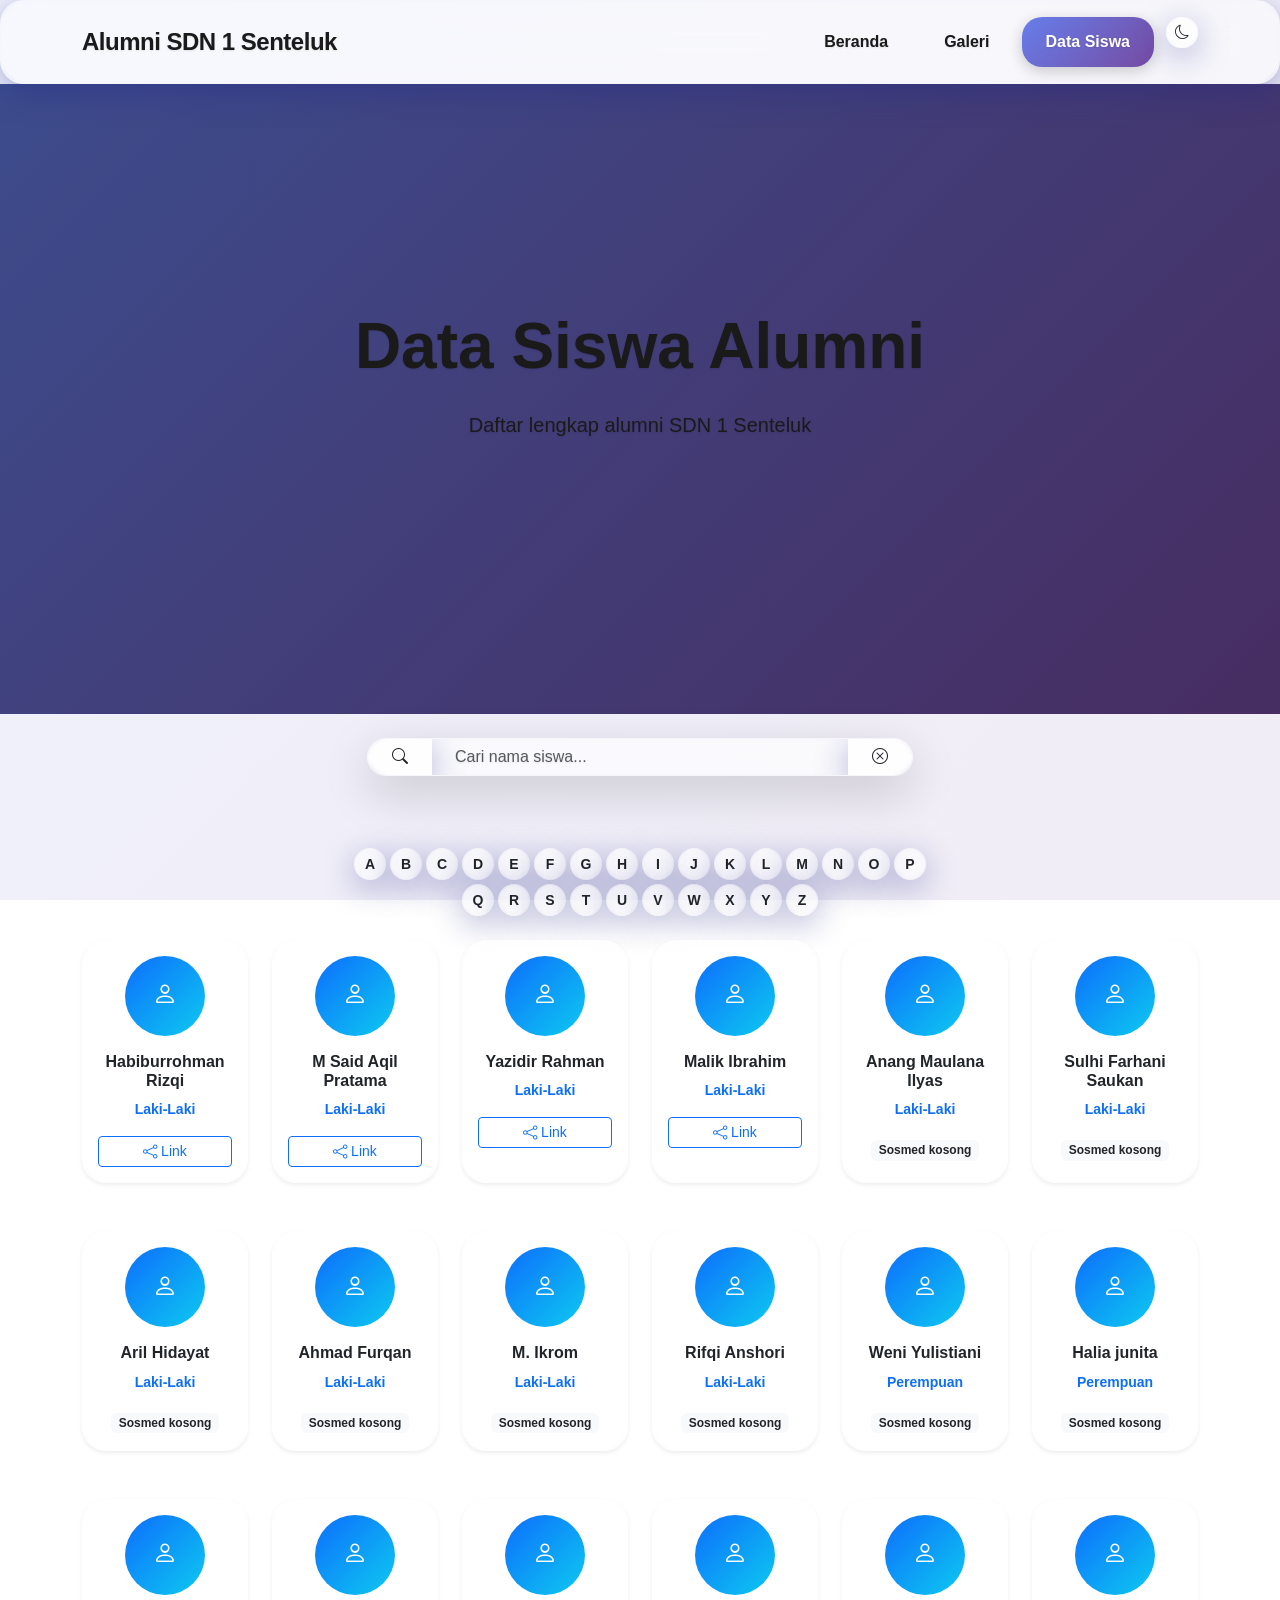
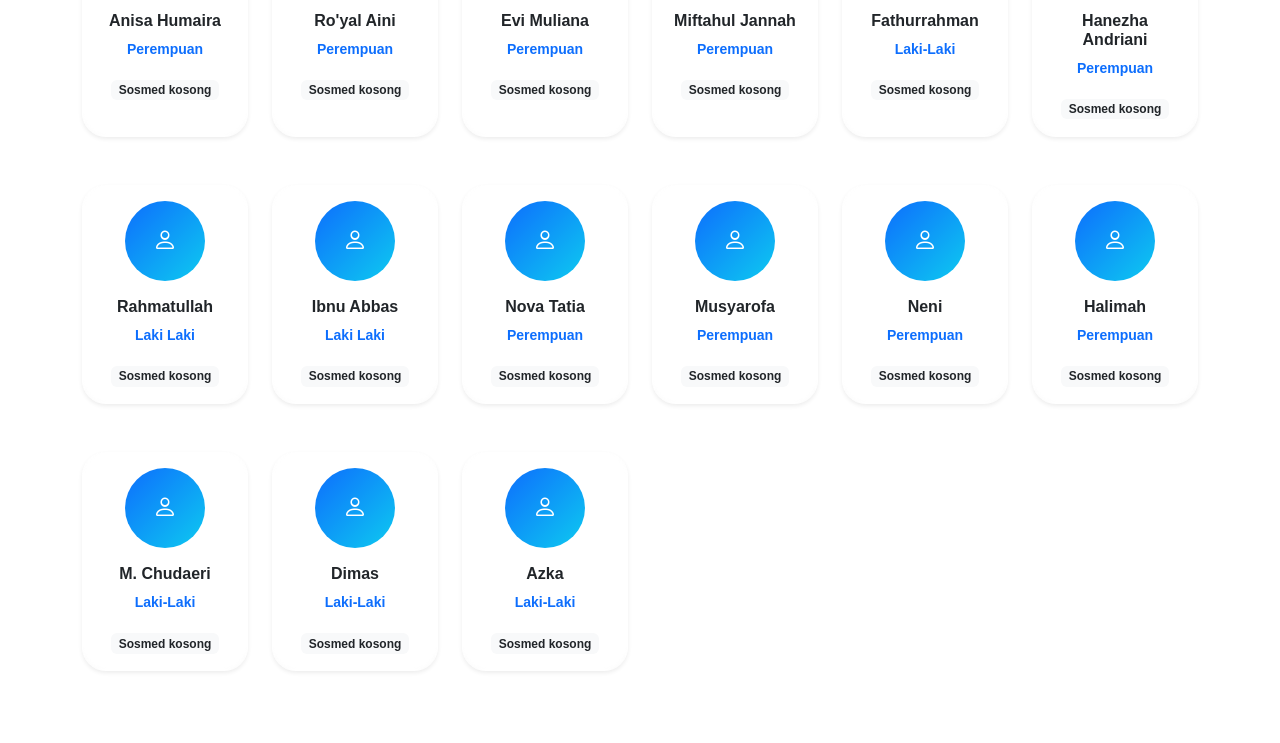
<file: datasiswa.html>
<!DOCTYPE html>
<html lang="id">
<head>
  <meta charset="UTF-8">
  <meta name="viewport" content="width=device-width, initial-scale=1.0">
  <title>Data Siswa - Alumni SDN 1 Senteluk</title>
  <link href="https://cdn.jsdelivr.net/npm/bootstrap@5.3.3/dist/css/bootstrap.min.css" rel="stylesheet">
  <link href="https://cdn.jsdelivr.net/npm/bootstrap-icons@1.11.3/font/bootstrap-icons.css" rel="stylesheet">
  <link href="https://unpkg.com/aos@2.3.1/dist/aos.css" rel="stylesheet">
  <link href="css/style.css" rel="stylesheet">

</head>
<body data-theme="light">
  <!-- Navbar -->
  <nav class="navbar navbar-expand-lg glass fixed-top" id="navbar">
    <div class="container">
      <a class="navbar-brand fw-bold glass-text" href="index.html">
        <i class="bi bi-school"></i> Alumni SDN 1 Senteluk
      </a>
      <button class="navbar-toggler border-0 glass" type="button" data-bs-toggle="collapse" data-bs-target="#navbarNav">
        <span class="navbar-toggler-icon"></span>
      </button>
      <div class="collapse navbar-collapse" id="navbarNav">
        <ul class="navbar-nav ms-auto">
          <li class="nav-item"><a class="nav-link glass-text" href="index.html">Beranda</a></li>
          <li class="nav-item"><a class="nav-link glass-text" href="gallery.html">Galeri</a></li>
          <li class="nav-item"><a class="nav-link active glass-text" href="datasiswa.html">Data Siswa</a></li>
          <li class="nav-item">
            <button class="btn glass btn-sm ms-2" id="darkToggle">
              <i class="bi bi-moon"></i>
            </button>
          </li>
        </ul>
      </div>
    </div>
  </nav>

  <!-- Header -->
  <section class="py-5 text-center hero" style="background: linear-gradient(rgba(0,0,0,0.4), rgba(0,0,0,0.4)), var(--bg-gradient) center/cover; min-height: 70vh; display: flex; align-items: center;">
    <div class="container">
      <h1 class="display-3 fw-bold mb-4 glass-text" data-aos="fade-down">Data Siswa Alumni</h1>
      <p class="lead mb-5 glass-text" data-aos="fade-up">Daftar lengkap alumni SDN 1 Senteluk</p>

    </div>
  </section>

  <!-- Search -->
  <section class="py-4">
    <div class="container">
      <div class="row">
        <div class="col-md-6 mx-auto">
          <div class="input-group glass rounded-pill shadow-lg overflow-hidden">
            <span class="input-group-text glass px-4 border-0">
              <i class="bi bi-search"></i>
            </span>
            <input type="text" class="form-control border-0 glass-text bg-transparent px-4" id="searchSiswa" placeholder="Cari nama siswa...">
            <button class="btn glass px-4 border-0" id="clearSearch">
              <i class="bi bi-x-circle"></i>
            </button>
          </div>
        </div>
      </div>
    </div>
  </section>

  <!-- Siswa Grid -->
  <section class="py-5">
    <div class="container">
      <!-- A-Z Quick Jump -->
      <div class="row mb-4">
        <div class="col-12">
          <div class="d-flex flex-wrap gap-1 justify-content-center" id="azJumpButtons" style="max-width: 600px; margin: 0 auto;">
            <style>
              .az-btn { min-width: 32px; height: 32px; font-size: 0.875rem; font-weight: 600; border: 1px solid var(--glass-border); }
            </style>
            <button class="btn btn-sm glass az-btn" data-letter="A">A</button><button class="btn btn-sm glass az-btn" data-letter="B">B</button><button class="btn btn-sm glass az-btn" data-letter="C">C</button><button class="btn btn-sm glass az-btn" data-letter="D">D</button>
            <button class="btn btn-sm glass az-btn" data-letter="E">E</button><button class="btn btn-sm glass az-btn" data-letter="F">F</button><button class="btn btn-sm glass az-btn" data-letter="G">G</button><button class="btn btn-sm glass az-btn" data-letter="H">H</button>
            <button class="btn btn-sm glass az-btn" data-letter="I">I</button><button class="btn btn-sm glass az-btn" data-letter="J">J</button><button class="btn btn-sm glass az-btn" data-letter="K">K</button><button class="btn btn-sm glass az-btn" data-letter="L">L</button>
            <button class="btn btn-sm glass az-btn" data-letter="M">M</button><button class="btn btn-sm glass az-btn" data-letter="N">N</button><button class="btn btn-sm glass az-btn" data-letter="O">O</button><button class="btn btn-sm glass az-btn" data-letter="P">P</button>
            <button class="btn btn-sm glass az-btn" data-letter="Q">Q</button><button class="btn btn-sm glass az-btn" data-letter="R">R</button><button class="btn btn-sm glass az-btn" data-letter="S">S</button><button class="btn btn-sm glass az-btn" data-letter="T">T</button>
            <button class="btn btn-sm glass az-btn" data-letter="U">U</button><button class="btn btn-sm glass az-btn" data-letter="V">V</button><button class="btn btn-sm glass az-btn" data-letter="W">W</button><button class="btn btn-sm glass az-btn" data-letter="X">X</button>
            <button class="btn btn-sm glass az-btn" data-letter="Y">Y</button><button class="btn btn-sm glass az-btn" data-letter="Z">Z</button>
          </div>
        </div>
      </div>
      <div class="row g-4" id="siswaGrid">
        <!-- Dynamic cards -->
      </div>


    </div>
  </section>

  <!-- Scroll Top -->
  <button class="btn glass rounded-circle scroll-top d-none" id="scrollTop">
    <i class="bi bi-arrow-up"></i>
  </button>

  <!-- Enhanced Profile Modal - Full Fakta + Catatan + Close X -->
  <div class="modal fade" id="profileModal" tabindex="-1" aria-labelledby="profileModalLabel" aria-hidden="true">
    <div class="modal-dialog modal-xl">
      <div class="modal-content glass">
        <div class="modal-header border-0 pb-0">
          <h4 class="modal-title fw-bold glass-text fs-2" id="profileName">Nama Siswa</h4>
          <button type="button" class="btn-close btn-close-white position-absolute top-0 end-0 m-3" data-bs-dismiss="modal" aria-label="Close" style="font-size: 1.5rem; opacity: 1;"></button>
        </div>
        <div class="modal-body p-0">
          <div class="row g-0">
            <div class="col-md-4 bg-primary text-white p-5 text-center">
              <div class="avatar-large mx-auto mb-4" style="width: 180px; height: 180px; background: linear-gradient(135deg, rgba(255,255,255,0.2), rgba(255,255,255,0.1)); border-radius: 50%; display: flex; align-items: center; justify-content: center; backdrop-filter: blur(10px);">
                <i class="bi bi-person-circle fs-1"></i>
              </div>
              <p class="fs-5 mb-1" id="profileGender" style="font-weight: 500;"></p>
              <p class="opacity-75 mb-3 small">Alumni SDN 1 Senteluk</p>
              <a id="profileSocial" class="btn btn-light btn-lg w-100 mb-2" target="_blank" style="border-radius: 50px;">
                <i class="bi bi-share-fill me-2"></i>Hubungi via Sosmed
              </a>
            </div>
            <div class="col-md-8 p-5">
              <div class="mb-4">
                <h6 class="glass-text mb-3"><i class="bi bi-file-earmark-text me-2"></i>Informasi Lengkap (Fakta Penuh)</h6>
                <div class="row g-3">
                  <div class="col-6">
                    <small class="text-muted">Status:</small><br>
                    <span class="badge bg-success">Aktif di Komunitas Alumni</span>
                  </div>
                  <div class="col-6">
                    <small class="text-muted">Prestasi SD:</small><br>
                    <span class="badge bg-info">Juara Lomba Mewarnai</span>
                  </div>
                </div>
              </div>
              <div>
                <h6 class="glass-text mb-3"><i class="bi bi-chat-square-text me-2"></i>Catatan Khusus (Masing-masing)</h6>
                <div id="profileNotes" class="border rounded-4 p-4 bg-light bg-opacity-25 glass min-vh-40" style="font-size: 1.1rem; line-height: 1.6; white-space: pre-line; max-height: 400px; overflow-y: auto;">
                  Catatan akan muncul di sini...
                </div>
              </div>
            </div>
          </div>
        </div>
        <div class="modal-footer border-0 justify-content-center">
          <button type="button" class="btn btn-outline-secondary px-4" data-bs-dismiss="modal">
            <i class="bi bi-x-lg me-2"></i>Tutup
          </button>
        </div>
      </div>
    </div>
  </div>

  <!-- Scripts -->
  <script src="https://cdn.jsdelivr.net/npm/bootstrap@5.3.3/dist/js/bootstrap.bundle.min.js"></script>
  <script src="https://unpkg.com/aos@2.3.1/dist/aos.js"></script>
  <script src="js/darkmode.js"></script>
<script src="js/datasiswa.js"></script>
  <!-- Fix broken onclick for student cards - HTML-only patch -->
  <script>
document.addEventListener('DOMContentLoaded', function() {
  function fixStudentClicks() {
    const cards = document.querySelectorAll('.card[style*="cursor-pointer"], .cursor-pointer, .card.cursor-pointer');
    cards.forEach(card => {
      if (!card._clickFixed) {
        card._clickFixed = true;
        card.style.cursor = 'pointer !important';
        card.onclick = null; // Clear broken onclick
        card.addEventListener('click', function(e) {
          e.preventDefault();
          e.stopPropagation();
          const nama = this.querySelector('h6').textContent.trim();
          const gender = this.querySelector('p.text-primary')?.textContent.trim() || '';
          // Find siswa data (global from js/datasiswa.js)
          let siswa = null;
          if (typeof siswaData !== 'undefined') {
            siswa = siswaData.find(s => s.Nama.trim() === nama);
          }
          if (siswa && typeof openProfile === 'function') {
            openProfile(siswa);
          } else {
            console.log('Siswa not found:', nama);
          }
        });
      }
    });
  }
  
  // Initial fix
  fixStudentClicks();
  
  // Watch for dynamic cards
  const observer = new MutationObserver(fixStudentClicks);
  observer.observe(document.getElementById('siswaGrid'), { childList: true, subtree: true });
});
  </script>
  <script src="js/main.js"></script>
</body>
</html>
</file>
<file: css/style.css>
/* Alumni SDN 1 Senteluk v2 - Modern Glassmorphism Design */

/* Root Variables - Light/Dark */
:root {
  --glass-bg: rgba(255, 255, 255, 0.1);
  --glass-bg-dark: rgba(18, 18, 18, 0.8);
  --glass-border: rgba(255, 255, 255, 0.2);
  --glass-shadow: 0 8px 32px rgba(31, 38, 135, 0.37);
  --glass-backdrop: blur(20px);
  --text-primary: #1a1a1a;
  --text-secondary: #666;
  --bg-gradient: linear-gradient(135deg, #667eea 0%, #764ba2 100%);
--bg-primary: #ffffff;
--glass-bg: rgba(255, 255, 255, 0.3);
}

[data-theme="dark"] {
  --glass-bg: rgba(255, 255, 255, 0.05);
  --glass-bg-dark: rgba(255, 255, 255, 0.1);
  --glass-border: rgba(255, 255, 255, 0.1);
  --glass-shadow: 0 8px 32px rgba(0, 0, 0, 0.5);
  --text-primary: #ffffff;
  --text-secondary: #ccc;
  --bg-primary: #0f0f23;
  --bg-gradient: linear-gradient(135deg, #1e3c72 0%, #2a5298 100%);
}

/* Global Reset */
* {
  margin: 0;
  padding: 0;
  box-sizing: border-box;
}

body {
  font-family: 'Inter', -apple-system, BlinkMacSystemFont, sans-serif;
  background: var(--bg-primary);
  color: var(--text-primary);
  line-height: 1.6;
  overflow-x: hidden;
  scroll-behavior: smooth;
  transition: background 0.4s ease, color 0.4s ease;
}

/* Animated Background */
body::before {
  content: '';
  position: fixed;
  top: 0;
  left: 0;
  width: 100%;
  height: 100%;
  background: var(--bg-gradient);
  z-index: -2;
  opacity: 0.1;
  animation: gradientShift 15s ease infinite;
}

@keyframes gradientShift {
  0%, 100% { transform: rotate(0deg); }
  50% { transform: rotate(180deg); }
}

/* Glassmorphism Core */
.glass {
  background: var(--glass-bg);
  backdrop-filter: var(--glass-backdrop);
  border: 1px solid var(--glass-border);
  box-shadow: var(--glass-shadow);
  border-radius: 24px;
  position: relative;
  overflow: hidden;
}

.glass::before {
  content: '';
  position: absolute;
  top: 0;
  left: 0;
  right: 0;
  bottom: 0;
  background: inherit;
  backdrop-filter: blur(2px);
  z-index: -1;
}

.glass-text {
  color: var(--text-primary);
  text-shadow: 0 1px 2px rgba(0,0,0,0.1);
}

[data-theme="dark"] .navbar {
  background: rgba(255,255,255,0.08) !important;
}

[data-theme="dark"] .nav-link {
  color: #ffffff !important;
}

[data-theme="light"] .navbar {
  background: rgba(255,255,255,0.2) !important;
}

/* Navbar */
.navbar {
  transition: all 0.4s cubic-bezier(0.4, 0, 0.2, 1);
  padding: 1rem 0;
}

.navbar-brand {
  font-size: 1.5rem;
  font-weight: 800;
  letter-spacing: -0.5px;
}

.nav-link {
  font-weight: 500;
  padding: 0.75rem 1.5rem !important;
  margin: 0 0.25rem;
  border-radius: 16px;
  transition: all 0.3s ease;
  position: relative;
  overflow: hidden;
}

.nav-link::before {
  content: '';
  position: absolute;
  top: 0;
  left: -100%;
  width: 100%;
  height: 100%;
  background: linear-gradient(90deg, transparent, rgba(255,255,255,0.3), transparent);
  transition: left 0.5s;
}

.nav-link:hover::before {
  left: 100%;
}

.nav-link:hover {
  transform: translateY(-2px);
  box-shadow: 0 10px 30px rgba(0,0,0,0.2);
}

/* Hero & Parallax */
.hero {
  min-height: 100vh;
  display: flex;
  align-items: center;
  position: relative;
}

.hero-content {
  max-width: 800px;
  backdrop-filter: var(--glass-backdrop);
}

.animate-gradient {
  background: linear-gradient(45deg, transparent 30%, var(--text-primary) 50%, transparent 70%);
  background-size: 200% 100%;
  background-position: 100%;
  -webkit-background-clip: text;
  -webkit-text-fill-color: transparent;
  background-clip: text;
  animation: gradientText 3s ease infinite;
}

@keyframes gradientText {
  0% { background-position: 100%; }
  50% { background-position: 0%; }
  100% { background-position: 100%; }
}

/* Cards & Hover */
.card {
  transition: all 0.4s cubic-bezier(0.175, 0.885, 0.32, 1.275);
  border: none;
  position: relative;
  overflow: hidden;
}

/* NEON CARD HOVER - No covering animation */
.card.neon-card {
  transition: all 0.4s ease;
  border: 1px solid transparent;
  background: linear-gradient(var(--glass-bg), var(--glass-bg)) padding-box,
              linear-gradient(45deg, #ff6b6b, #4ecdc4, #45b7d1, #96ceb4, #feca57) border-box;
}
.card.neon-card:hover {
  transform: translateY(-10px);
  box-shadow: 0 20px 40px rgba(0,0,0,0.3),
              0 0 30px rgba(78, 205, 196, 0.5),
              0 0 60px rgba(255, 107, 107, 0.3);
}

.glass-hover {
  transition: all 0.3s ease;
}

.glass-hover:hover {
  transform: translateY(-8px) scale(1.05);
  box-shadow: 0 20px 40px rgba(0,0,0,0.3);
}

/* Gallery Items */
.gallery-item {
  aspect-ratio: 1;
  border-radius: 20px;
  overflow: hidden;
  cursor: pointer;
  transition: all 0.4s ease;
  position: relative;
}

.gallery-item:hover img {
  transform: scale(1.1);
}

.gallery-item::after {
  content: '';
  position: absolute;
  inset: 0;
  background: linear-gradient(45deg, transparent 30%, rgba(255,255,255,0.1) 50%, transparent 70%);
  opacity: 0;
  transition: opacity 0.3s ease;
  pointer-events: none;
}

.gallery-item:hover::after {
  opacity: 1;
  animation: shimmer 1s ease;
}

@keyframes shimmer {
  0% { transform: translateX(-100%); }
  100% { transform: translateX(100%); }
}

/* Carousel */
.carousel-item img {
  height: 70vh;
  object-fit: cover;
}

.carousel-control-prev, .carousel-control-next {
  width: 5%;
  opacity: 0.7;
  transition: opacity 0.3s ease;
}

.carousel-control-prev:hover, .carousel-control-next:hover {
  opacity: 1;
}

/* Fullscreen Modal */
.fullscreen-modal .modal-dialog {
  margin: 0;
  max-width: 100vw;
  height: 100vh;
}

.modal-media {
  max-height: 90vh;
  max-width: 90vw;
  object-fit: contain;
}

/* Loading & Spinners */
.spinner-border-sm {
  width: 1rem;
  height: 1rem;
}

.glass .spinner-border {
  --bs-spinner-width: 2rem;
  --bs-spinner-height: 2rem;
}

/* Scroll Top */
.scroll-top {
  position: fixed;
  bottom: 2rem;
  right: 2rem;
  width: 60px;
  height: 60px;
  z-index: 1050;
  transition: all 0.3s ease;
  font-size: 1.25rem;
}

.scroll-top:hover {
  transform: translateY(-5px) scale(1.1);
}

/* Responsive */
@media (max-width: 768px) {
  .hero-content {
    padding: 2rem 1rem;
    margin: 0 1rem;
  }
  
  .display-3 {
    font-size: 2.5rem;
  }
  
  .nav-link {
    padding: 0.5rem 1rem !important;
  }
  
  .gallery-item {
    aspect-ratio: 1;
  }
}

/* Canvas Games */
#snakeCanvas, #blockCanvas {
  border-radius: 16px;
  border: 2px solid var(--glass-border);
  box-shadow: var(--glass-shadow);
}

/* Search Input */
.input-group glass {
  transition: box-shadow 0.3s ease;
}

.input-group:focus-within {
  box-shadow: 0 20px 40px rgba(0,0,0,0.2);
}

/* Floating Animation */
@keyframes float {
  0%, 100% { transform: translateY(0px); }
  50% { transform: translateY(-10px); }
}

.float-animation {
  animation: float 6s ease-in-out infinite;
}

/* Custom Scrollbar */
::-webkit-scrollbar {
  width: 8px;
}

::-webkit-scrollbar-track {
  background: var(--glass-bg);
}

::-webkit-scrollbar-thumb {
  background: var(--text-secondary);
  border-radius: 4px;
}

::-webkit-scrollbar-thumb:hover {
  background: var(--text-primary);
}

/* Enhanced Navbar - Light/Dark Sync */
.navbar {
  background: var(--glass-bg-dark) !important;
  backdrop-filter: var(--glass-backdrop);
  border-bottom: 1px solid var(--glass-border);
  transition: all 0.4s cubic-bezier(0.4, 0, 0.2, 1);
}

.navbar-brand {
  color: var(--text-primary) !important;
  font-weight: 800 !important;
}

.nav-link {
  color: var(--text-primary) !important;
  font-weight: 600;
  padding: 0.75rem 1.5rem !important;
  margin: 0 0.25rem;
  border-radius: 20px !important;
  transition: all 0.3s ease;
  position: relative;
  text-decoration: none;
}

.nav-link:hover {
  background: var(--glass-bg) !important;
  transform: translateY(-2px);
  box-shadow: 0 8px 25px rgba(0,0,0,0.15);
  color: var(--text-primary) !important;
}

.nav-link.active {
  background: var(--bg-gradient) !important;
  color: white !important;
  box-shadow: 0 4px 15px rgba(0,0,0,0.2);
}

/* Hero Section Cards */
.hero-card {
  background: var(--glass-bg);
  backdrop-filter: var(--glass-backdrop);
  border: 1px solid var(--glass-border);
  box-shadow: var(--glass-shadow);
  border-radius: 24px;
  padding: 2.5rem;
  text-align: center;
  transition: all 0.4s ease;
  margin-bottom: 1.5rem;
}

.hero-card:hover {
  transform: translateY(-10px);
  box-shadow: 0 25px 50px rgba(0,0,0,0.25);
}

.hero-title {
  font-size: clamp(2.5rem, 5vw, 4rem);
  font-weight: 900;
  background: linear-gradient(135deg, var(--text-primary), rgba(255,255,255,0.8));
  -webkit-background-clip: text;
  -webkit-text-fill-color: transparent;
  background-clip: text;
  margin-bottom: 1rem;
}

.hero-subtitle {
  font-size: 1.5rem;
  opacity: 0.95;
  margin-bottom: 2rem;
  max-width: 700px;
  margin-left: auto;
  margin-right: auto;
}

/* Hero Buttons */
.btn-hero {
  padding: 1.25rem 3rem !important;
  font-size: 1.2rem !important;
  font-weight: 700 !important;
  border-radius: 50px !important;
  border: none !important;
  box-shadow: 0 15px 35px rgba(0,0,0,0.2) !important;
  transition: all 0.3s cubic-bezier(0.4, 0, 0.2, 1) !important;
  margin: 0 1rem;
  min-height: 60px;
  display: inline-flex;
  align-items: center;
  gap: 0.75rem;
}

.btn-hero:hover {
  transform: translateY(-5px) scale(1.05) !important;
  box-shadow: 0 25px 50px rgba(0,0,0,0.3) !important;
}

/* Dropdown Hover */
.dropdown-hover .dropdown-menu {
  display: none;
}
.dropdown-hover:hover .dropdown-menu {
  display: block;
}
.dropdown-hover .dropdown-item:hover {
  background: var(--glass-bg);
  transform: translateX(8px);
}
.dropdown-item.active {
  background: var(--bg-gradient);
  color: white !important;
}

/* Gallery Improvements */
.gallery-item {
  transition: all 0.3s cubic-bezier(0.4, 0, 0.2, 1);
}
.gallery-item:hover {
  transform: scale(1.05) translateY(-4px);
  box-shadow: 0 20px 40px rgba(0,0,0,0.2);
}
.hover-scale {
  transition: transform 0.3s ease;
}
.hover-scale:hover {
  transform: scale(1.02);
}
.cursor-pointer {
  cursor: pointer;
}

/* Glass Background Section */
.glass-bg-section {
  background: var(--glass-bg);
}

/* Video Overlay */
.gallery-item video-overlay {
  position: absolute;
  top: 50%;
  left: 50%;
  transform: translate(-50%, -50%);
}

/* Responsive Grid */
@media (max-width: 1200px) {
  .col-xl-2 { flex: 0 0 25%; max-width: 25%; }
}
@media (max-width: 992px) {
  .col-lg-3 { flex: 0 0 33.333%; max-width: 33.333%; }
}
@media (max-width: 768px) {
  .col-md-4 { flex: 0 0 50%; max-width: 50%; }
}

/* High Performance Animations */
@media (prefers-reduced-motion: no-preference) {
  * {
    scroll-snap-type: proximity;
  }
}
</file>
